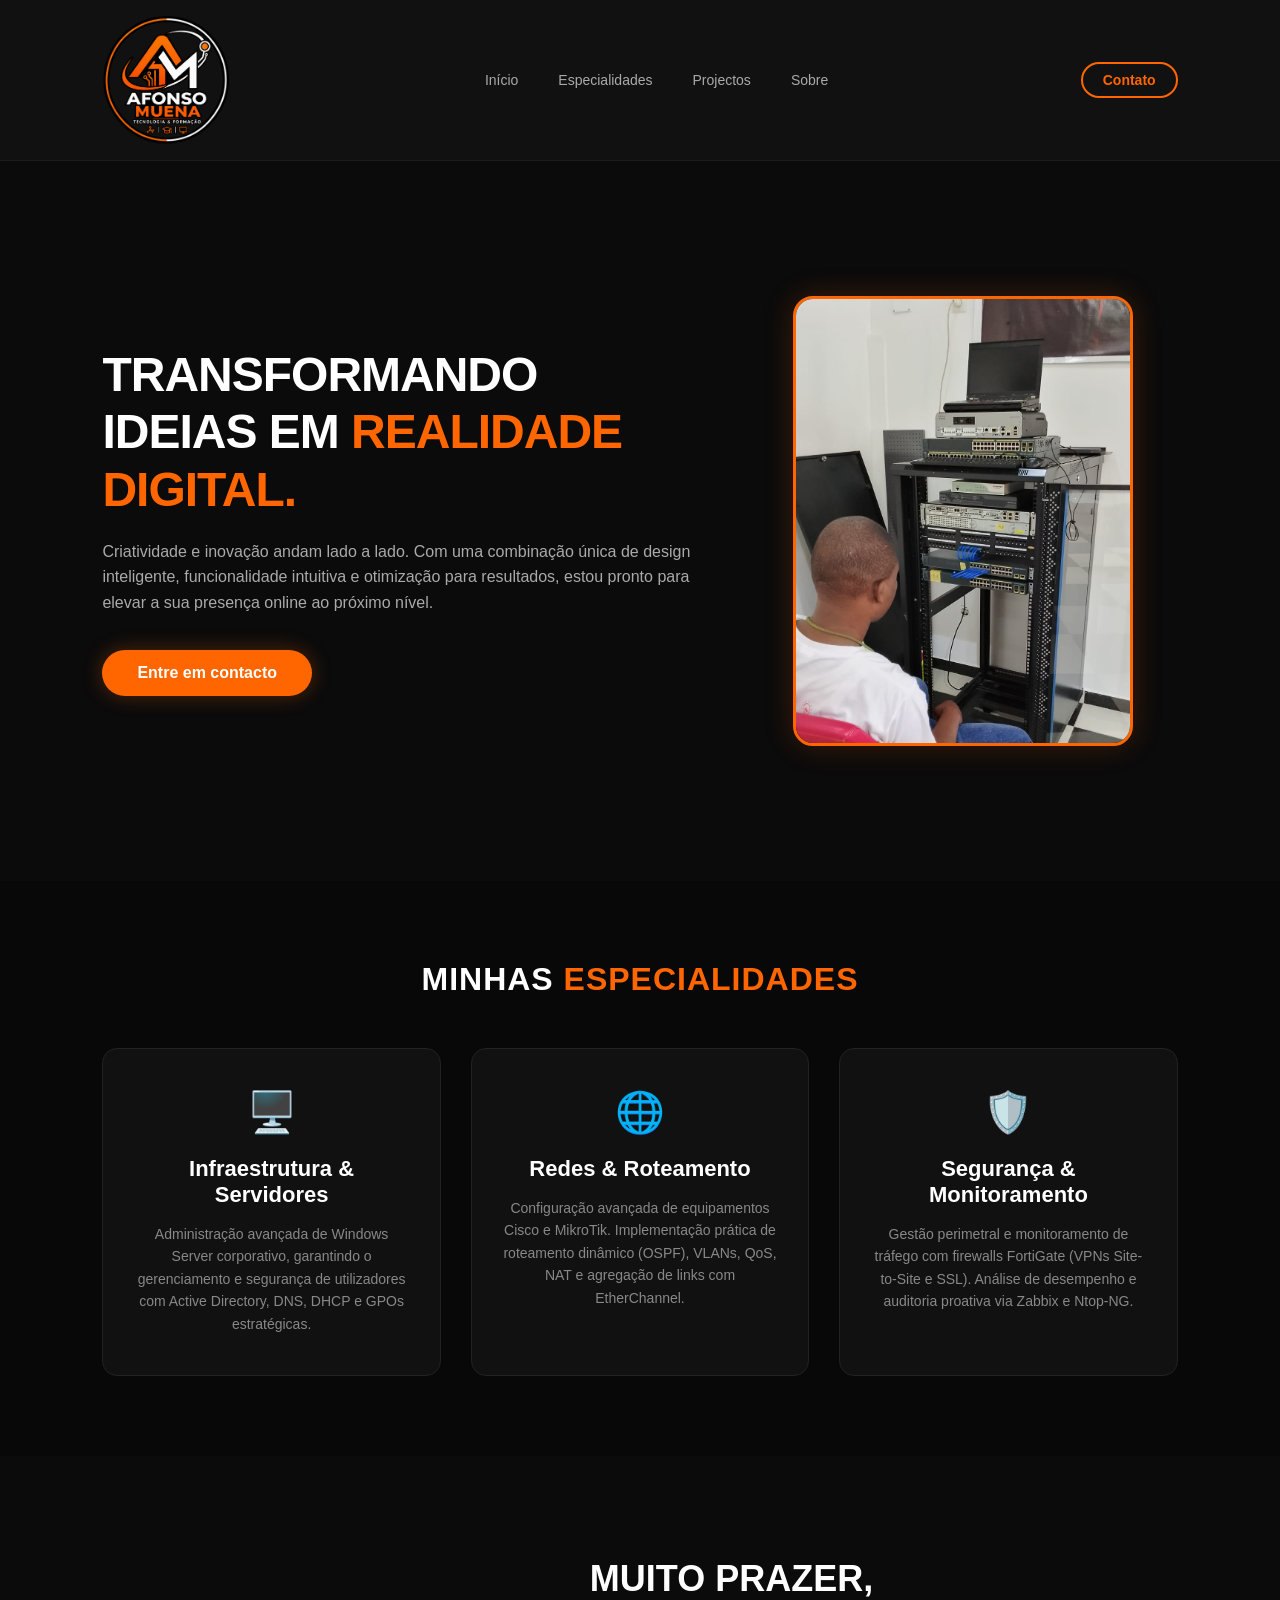
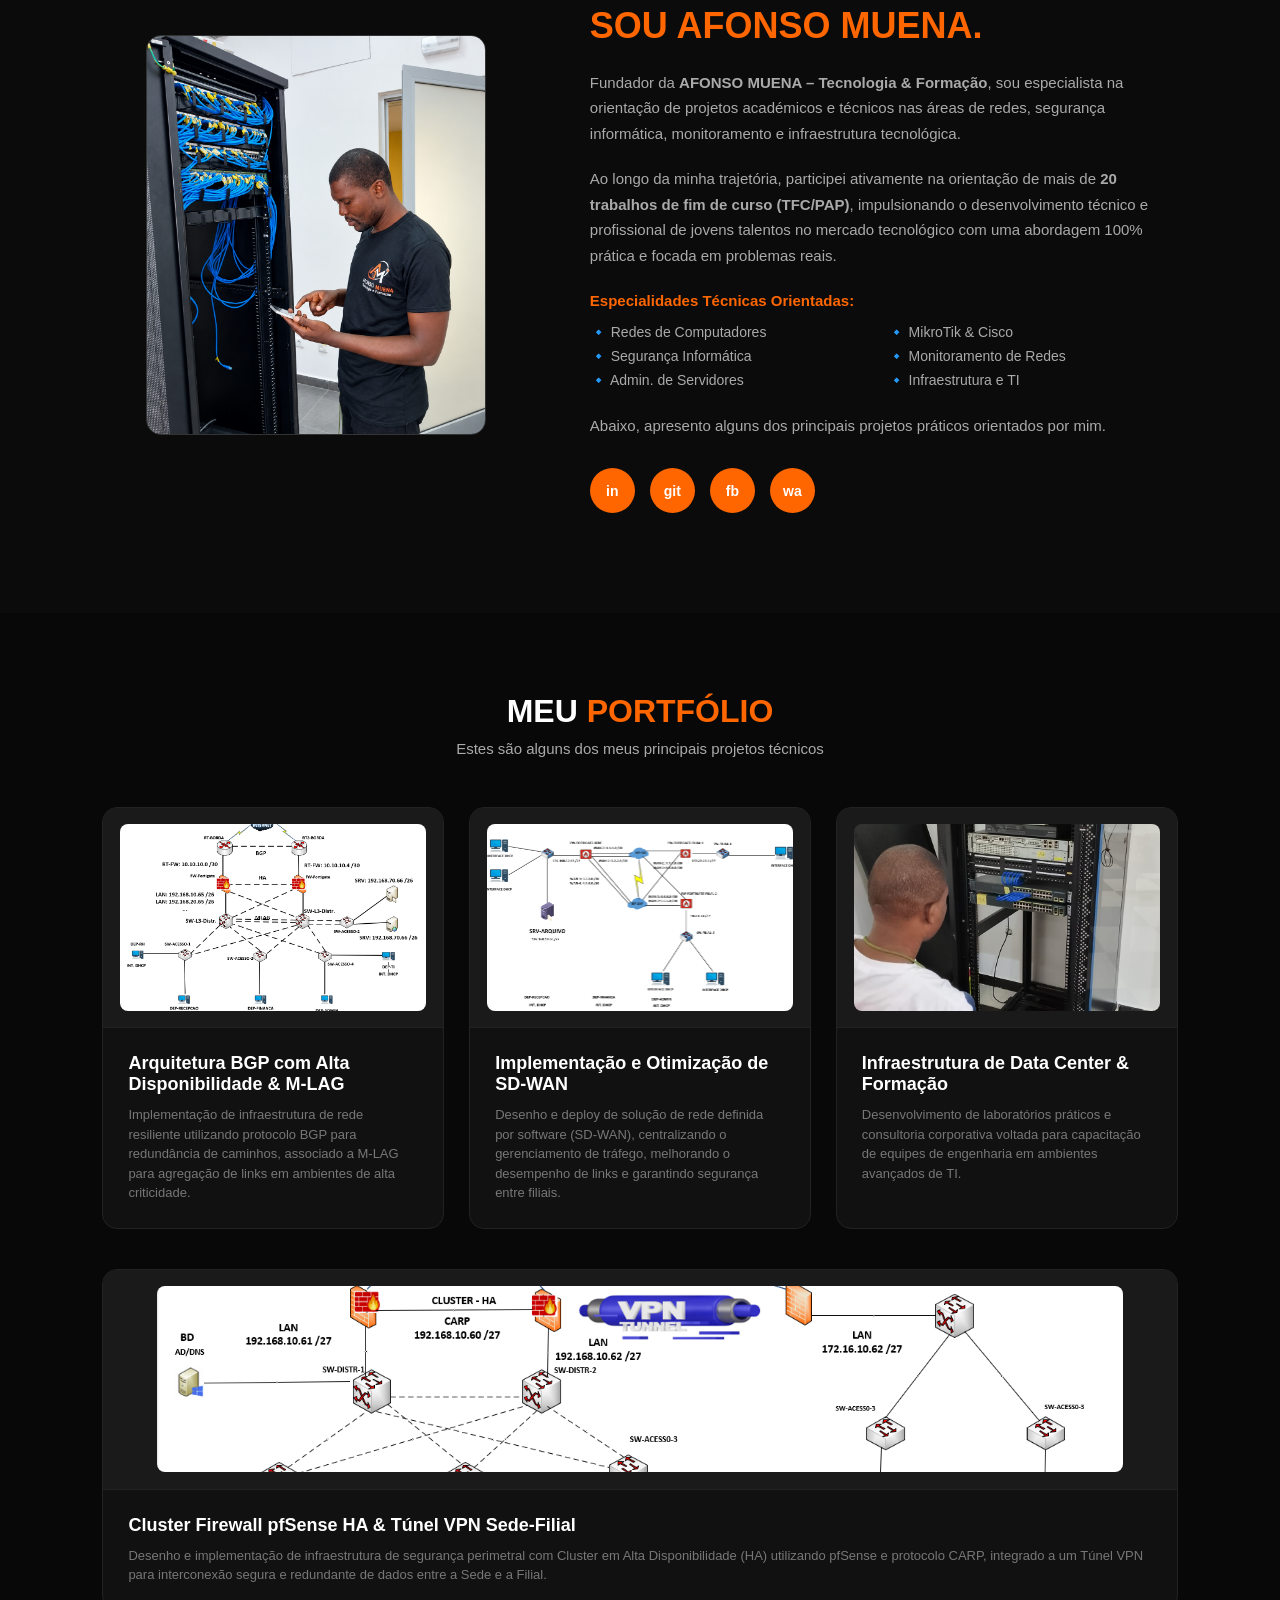
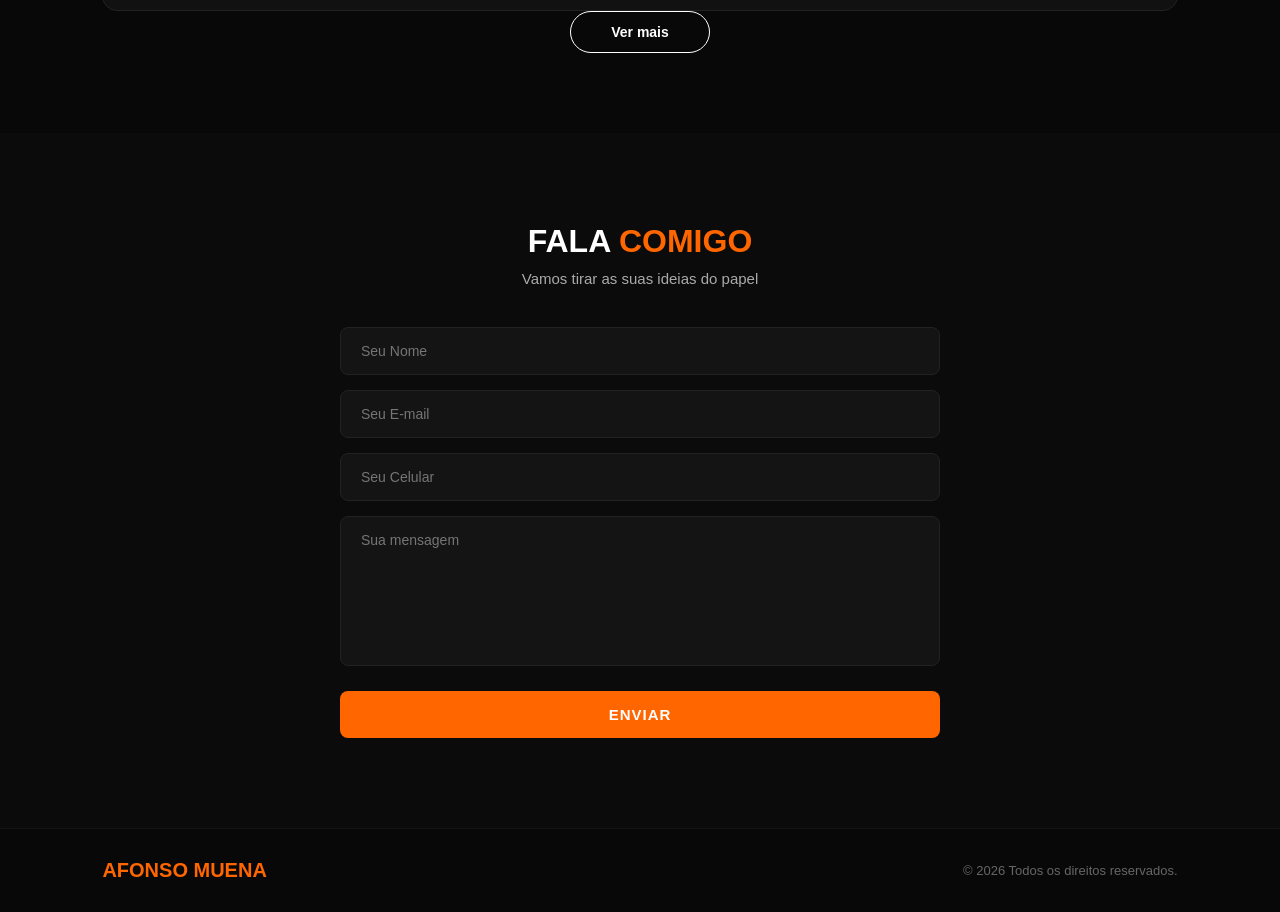
<file: index.html>
<!DOCTYPE html>
<html lang="pt-br">
<head>
    <meta charset="UTF-8">
    <meta name="viewport" content="width=device-width, initial-scale=1.0">
    <title>AFONSO MUENA - Tecnologia & Formação</title>
    <link rel="stylesheet" href="style.css">
</head>
<body id="inicio">
    
        <!-- CABEÇALHO CORRIGIDO COM ÂNCORAS -->
    <header>
        <div class="interface"> 
            <div class="logo">
                <a href="#inicio">
                    <img src="images/imagem.png" alt="Logo da Afonso MUENA - Tecnologia">
                </a>
            </div>
        </div>

        <!-- Os links agora apontam exatamente para os IDs das seções de baixo -->
        <nav class="Menu-Desktop">
            <ul>
                <li><a href="#inicio">Início</a></li>
                <li><a href="#especialidades">Especialidades</a></li>
                <li><a href="#portfolio">Projectos</a></li>
                <li><a href="#sobre">Sobre</a></li>
            </ul>
        </nav>

        <div class="btn-contato"> 
            <a href="#contato">
                <button type="button">Contato</button>
            </a>
        </div>
    </header>

    <main>
        <!-- SEÇÃO PRINCIPAL (HERO) -->
        <section class="hero-section">
            <div class="hero-text">
                <h1>TRANSFORMANDO IDEIAS EM <span>REALIDADE DIGITAL.</span></h1>
                <p>Criatividade e inovação andam lado a lado. Com uma combinação única de design inteligente, funcionalidade intuitiva e otimização para resultados, estou pronto para elevar a sua presença online ao próximo nível.</p>
                <!-- Botão configurado para rolar direto até o formulário -->
                <a href="#contato">
                    <button class="btn-hero" type="button">Entre em contacto</button>
                </a>
            </div>

            <div class="hero-image">
                <div class="profile-bg">
                    <img src="images/perfil.png" alt="Afonso Muena trabalhando com infraestrutura de TI">
                </div>
            </div>
        </section>

                <!-- SEÇÃO MINHAS ESPECIALIDADES TOTALMENTE ALINHADA COM O SEU CV -->
        <section class="especialidades-section" id="especialidades">
            <h2>MINHAS <span>ESPECIALIDADES</span></h2>
            
            <div class="cards-container">
                <!-- Card 1: Infraestrutura e Servidores -->
                <div class="card">
                    <div class="icon">🖥️</div>
                    <h3>Infraestrutura & Servidores</h3>
                    <p>Administração avançada de Windows Server corporativo, garantindo o gerenciamento e segurança de utilizadores com Active Directory, DNS, DHCP e GPOs estratégicas.</p>
                </div>

                <!-- Card 2: Engenharia de Redes & Roteamento -->
                <div class="card">
                    <div class="icon">🌐</div>
                    <h3>Redes & Roteamento</h3>
                    <p>Configuração avançada de equipamentos Cisco e MikroTik. Implementação prática de roteamento dinâmico (OSPF), VLANs, QoS, NAT e agregação de links com EtherChannel.</p>
                </div>

                <!-- Card 3: Segurança Digital & Monitoramento -->
                <div class="card">
                    <div class="icon">🛡️</div>
                    <h3>Segurança & Monitoramento</h3>
                    <p>Gestão perimetral e monitoramento de tráfego com firewalls FortiGate (VPNs Site-to-Site e SSL). Análise de desempenho e auditoria proativa via Zabbix e Ntop-NG.</p>
                </div>
            </div>
        </section>

                <!-- SEÇÃO SOBRE (SOBRE O CEO) -->
                <!-- SEÇÃO SOBRE COM LINKS CONFIGURADOS -->
        <section class="sobre-section" id="sobre">
            <div class="sobre-image">
                <div class="sobre-img-container">
                    <img src="images/perfil2.png" alt="Afonso Muena - Engenheiro Informático e de Redes">
                </div>
            </div>

            <div class="sobre-text">
                <h2>MUITO PRAZER,<br><span>SOU AFONSO MUENA.</span></h2>
               <p>Fundador da <strong>AFONSO MUENA – Tecnologia & Formação</strong>, sou especialista na orientação de projetos académicos e técnicos nas áreas de redes, segurança informática, monitoramento e infraestrutura tecnológica.</p>
                <p>Ao longo da minha trajetória, participei ativamente na orientação de mais de <strong>20 trabalhos de fim de curso (TFC/PAP)</strong>, impulsionando o desenvolvimento técnico e profissional de jovens talentos no mercado tecnológico com uma abordagem 100% prática e focada em problemas reais.</p>
                
                <p style="margin-bottom: 10px; color: #ff6600; font-weight: 600;">Especialidades Técnicas Orientadas:</p>
                <ul style="list-style: none; display: grid; grid-template-columns: 1fr 1fr; gap: 8px; color: #aaaaaa; font-size: 14px; margin-bottom: 25px;">
                    <li>🔹 Redes de Computadores</li>
                    <li>🔹 MikroTik & Cisco</li>
                    <li>🔹 Segurança Informática</li>
                    <li>🔹 Monitoramento de Redes</li>
                    <li>🔹 Admin. de Servidores</li>
                    <li>🔹 Infraestrutura e TI</li>
                </ul>

                <p>Abaixo, apresento alguns dos principais projetos práticos orientados por mim.</p>

               <div class="social-icons">
                    <!-- Links das suas redes sociais -->
                    <a href="https://linkedin.com" target="_blank" title="LinkedIn">in</a>
                    <a href="https://github.com" target="_blank" title="GitHub">git</a>
                    <!-- Nova bolinha do Facebook adicionada e configurada -->
                    <a href="https://facebook.com" target="_blank" title="Facebook">fb</a>
                    <!-- Link do WhatsApp oficial sem erros com o seu número de Angola -->
                    <a href="https://wa.me/244937563681" target="_blank" title="WhatsApp">wa</a>
                </div>

            </div>
        </section>



                <section class="portfolio-section" id="portfolio">
            <h2>MEU <span>PORTFÓLIO</span></h2>
            <p class="portfolio-subtitle">Estes são alguns dos meus principais projetos técnicos</p>
            
            <div class="portfolio-grid">
                <!-- Projeto 1: BGP & HA -->
                <div class="portfolio-item">
                    <div class="portfolio-thumb">
                        <img src="images/proj1.png" alt="Topologia BGP, Alta Disponibilidade e M-LAG">
                    </div>
                    <div class="portfolio-content">
                        <h3>Arquitetura BGP com Alta Disponibilidade & M-LAG</h3>
                        <p>Implementação de infraestrutura de rede resiliente utilizando protocolo BGP para redundância de caminhos, associado a M-LAG para agregação de links em ambientes de alta criticidade.</p>
                    </div>
                </div>

                <!-- Projeto 2: SD-WAN -->
                <div class="portfolio-item">
                    <div class="portfolio-thumb">
                        <img src="images/proj2.png" alt="Topologia de Rede SD-WAN">
                    </div>
                    <div class="portfolio-content">
                        <h3>Implementação e Otimização de SD-WAN</h3>
                        <p>Desenho e deploy de solução de rede definida por software (SD-WAN), centralizando o gerenciamento de tráfego, melhorando o desempenho de links e garantindo segurança entre filiais.</p>
                    </div>
                </div>

                <!-- Projeto 3: Formação/TI (Mantido como um terceiro pilar para o layout) -->
                <div class="portfolio-item">
                    <div class="portfolio-thumb">
                        <img src="images/perfil.png" alt="Infraestrutura e Formação Tecnológica">
                    </div>
                    <div class="portfolio-content">
                        <h3>Infraestrutura de Data Center & Formação</h3>
                        <p>Desenvolvimento de laboratórios práticos e consultoria corporativa voltada para capacitação de equipes de engenharia em ambientes avançados de TI.</p>
                    </div>
                </div>
            </div>
            <!-- Projeto 3: Cluster pfSense HA & VPN Sede-Filial -->
                <div class="portfolio-item">
                    <div class="portfolio-thumb">
                        <img src="images/proj3.png" alt="Topologia Cluster HA pfSense e Túnel VPN Sede-Filial">
                    </div>
                    <div class="portfolio-content">
                        <h3>Cluster Firewall pfSense HA & Túnel VPN Sede-Filial</h3>
                        <p>Desenho e implementação de infraestrutura de segurança perimetral com Cluster em Alta Disponibilidade (HA) utilizando pfSense e protocolo CARP, integrado a um Túnel VPN para interconexão segura e redundante de dados entre a Sede e a Filial.</p>
                    </div>
                </div>


            <button class="btn-ver-mais" type="button">Ver mais</button>
        </section>

                <!-- SEÇÃO FALA COMIGO COM REDIRECIONAMENTO COMPLETO -->
                      <!-- FORMULÁRIO CONFIGURADO PARA ATIVAÇÃO PURA -->
        <section class="contato-section" id="contato">
            <h2>FALA <span>COMIGO</span></h2>
            <p>Vamos tirar as suas ideias do papel</p>
            
            <form class="form-container" action="https://formsubmit.co" method="POST">
                <input type="text" name="nome" placeholder="Seu Nome" required>
                <input type="email" name="email" placeholder="Seu E-mail" required>
                <input type="tel" name="celular" placeholder="Seu Celular">
                <textarea name="mensagem" placeholder="Sua mensagem" required></textarea>
                <button class="btn-enviar" type="submit">Enviar</button>
            </form>
        </section>

    </main>

    <footer>
        <div class="footer-logo">AFONSO MUENA</div>
        <p>&copy; 2026 Todos os direitos reservados.</p>
    </footer>

</body>
</html>
</file>
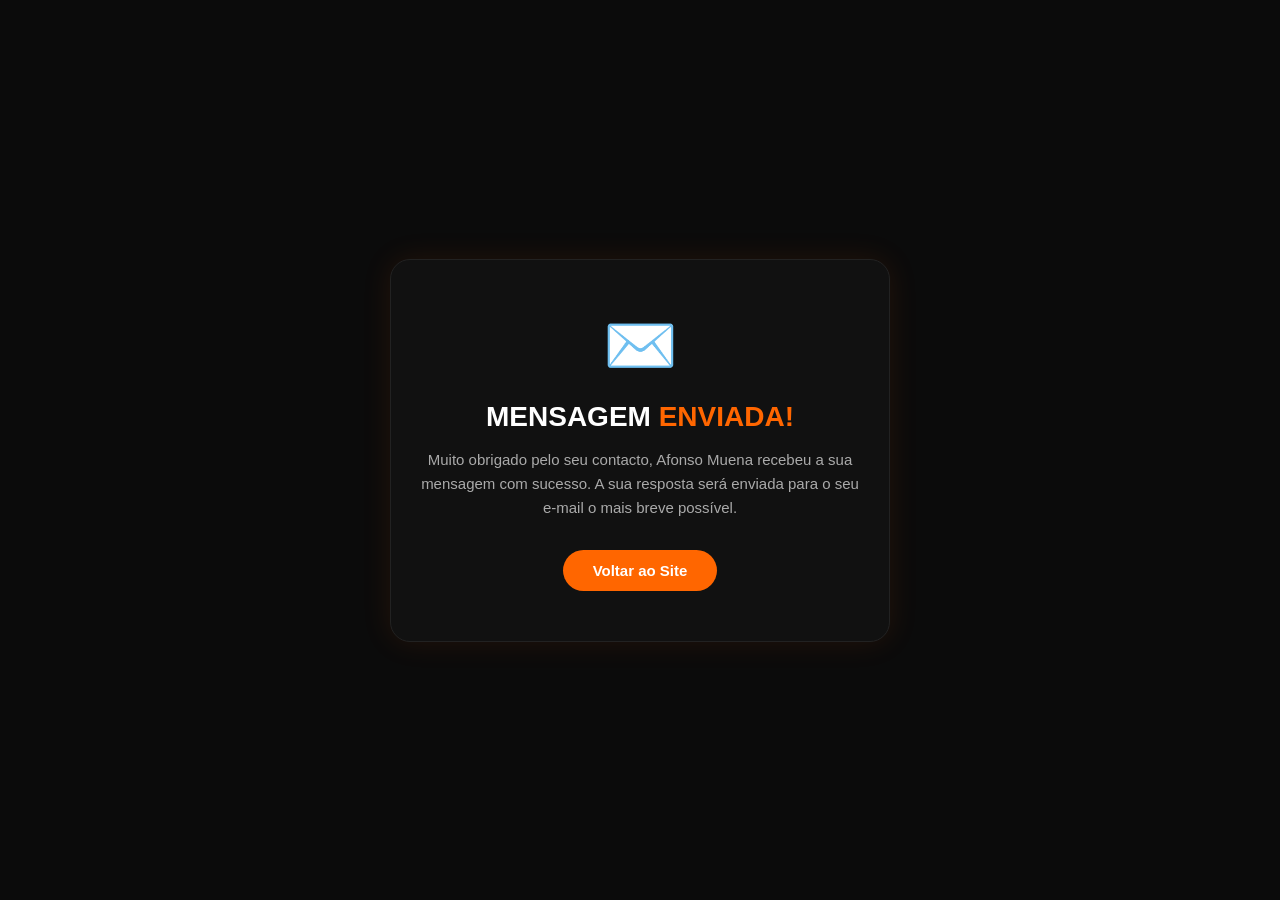
<file: obrigado.html>
<!DOCTYPE html>
<html lang="pt-br">
<head>
    <meta charset="UTF-8">
    <meta name="viewport" content="width=device-width, initial-scale=1.0">
    <title>Mensagem Enviada - Afonso Muena</title>
    <style>
        * {
            margin: 0;
            padding: 0;
            box-sizing: border-box;
            font-family: 'Segoe UI', Tahoma, Geneva, Verdana, sans-serif;
        }
        body {
            background-color: #0b0b0b;
            color: #ffffff;
            display: flex;
            align-items: center;
            justify-content: center;
            min-height: 100vh;
            text-align: center;
            padding: 20px;
        }
        .success-container {
            background-color: #111111;
            border: 1px solid #222222;
            padding: 50px 30px;
            border-radius: 20px;
            max-width: 500px;
            box-shadow: 0 0 30px rgba(255, 102, 0, 0.1);
        }
        .icon {
            font-size: 60px;
            color: #ff6600;
            margin-bottom: 20px;
        }
        h1 {
            font-size: 28px;
            margin-bottom: 15px;
            font-weight: 800;
        }
        h1 span {
            color: #ff6600;
        }
        p {
            color: #aaaaaa;
            font-size: 15px;
            line-height: 1.6;
            margin-bottom: 30px;
        }
        .btn-voltar {
            background-color: #ff6600;
            color: #ffffff;
            border: none;
            padding: 12px 30px;
            font-size: 15px;
            font-weight: 700;
            border-radius: 30px;
            cursor: pointer;
            text-decoration: none;
            display: inline-block;
            transition: background 0.3s ease;
        }
        .btn-voltar:hover {
            background-color: #e65c00;
        }
    </style>
</head>
<body>

    <div class="success-container">
        <div class="icon">✉️</div>
        <h1>MENSAGEM <span>ENVIADA!</span></h1>
        <p>Muito obrigado pelo seu contacto, Afonso Muena recebeu a sua mensagem com sucesso. A sua resposta será enviada para o seu e-mail o mais breve possível.</p>
        <a href="https://github.io" class="btn-voltar">Voltar ao Site</a>
    </div>

</body>
</html>
</file>
<file: style.css>
/* ==========================================================================
   CONFIGURAÇÕES GERAIS, CABEÇALHO E HERO
   ========================================================================== */
* {
    margin: 0;
    padding: 0;
    box-sizing: border-box;
    font-family: 'Segoe UI', Tahoma, Geneva, Verdana, sans-serif;
    scroll-behavior: smooth;
}

body {
    background-color: #0b0b0b;
    color: #ffffff;
    overflow-x: hidden;
}

header {
    display: flex;
    align-items: center;
    justify-content: space-between;
    padding: 15px 8%;
    background-color: #111111;
    border-bottom: 1px solid #1c1c1c;
    position: sticky;
    top: 0;
    z-index: 1000;
}

.logo img {
    max-width: 130px; 
    height: auto;
    display: block;
}

.Menu-Desktop ul {
    display: flex;
    list-style: none;
}

.Menu-Desktop ul li {
    margin: 0 20px;
}

.Menu-Desktop ul li a {
    color: #aaaaaa;
    text-decoration: none;
    font-size: 14px;
    font-weight: 500;
    transition: color 0.3s ease;
}

.Menu-Desktop ul li a:hover {
    color: #ff6600;
}

.btn-contato button {
    background-color: transparent;
    color: #ff6600;
    border: 2px solid #ff6600;
    padding: 8px 20px;
    font-size: 14px;
    font-weight: 600;
    border-radius: 30px;
    cursor: pointer;
    transition: all 0.3s ease;
}

.btn-contato button:hover {
    background-color: #ff6600;
    color: #ffffff;
    box-shadow: 0 0 15px rgba(255, 102, 0, 0.4);
}

.hero-section {
    display: flex;
    align-items: center;
    justify-content: space-between;
    padding: 80px 8%;
    min-height: 80vh;
    gap: 40px;
}

.hero-text {
    max-width: 55%;
}

.hero-text h1 {
    font-size: 48px;
    font-weight: 800;
    line-height: 1.2;
    margin-bottom: 20px;
    letter-spacing: -1px;
}

.hero-text h1 span {
    color: #ff6600;
}

.hero-text p {
    color: #aaaaaa;
    font-size: 16px;
    line-height: 1.6;
    margin-bottom: 35px;
}

.btn-hero {
    background-color: #ff6600;
    color: #ffffff;
    border: none;
    padding: 14px 35px;
    font-size: 16px;
    font-weight: 700;
    border-radius: 30px;
    cursor: pointer;
    box-shadow: 0 0 20px rgba(255, 102, 0, 0.3);
    transition: background 0.3s ease, transform 0.2s ease;
}

.btn-hero:hover {
    background-color: #e65c00;
    transform: translateY(-2px);
}

.hero-image {
    display: flex;
    justify-content: center;
    align-items: center;
    width: 40%;
}

.profile-bg {
    width: 340px;
    height: 450px;
    background-color: #111111;
    border: 3px solid #ff6600;
    border-radius: 20px;
    overflow: hidden;
    box-shadow: 0 0 30px rgba(255, 102, 0, 0.2);
}

.profile-bg img {
    width: 100%;
    height: 100%;
    object-fit: cover;
    object-position: center top;
}

/* ==========================================================================
   SEÇÕES ESPECIALIDADES, SOBRE, PORTFÓLIO E CONTACTO
   ========================================================================== */
.especialidades-section {
    padding: 80px 8%;
    text-align: center;
    background-color: #080808;
}

.especialidades-section h2 {
    font-size: 32px;
    font-weight: 700;
    margin-bottom: 50px;
    letter-spacing: 1px;
}

.especialidades-section h2 span {
    color: #ff6600;
}

.cards-container {
    display: flex;
    justify-content: space-between;
    gap: 30px;
    flex-wrap: wrap;
}

.card {
    background-color: #111111;
    border: 1px solid #222222;
    border-radius: 15px;
    padding: 40px 30px;
    flex: 1;
    min-width: 250px;
    transition: all 0.3s ease;
    text-align: center;
}

.card:hover {
    border-color: #ff6600;
    transform: translateY(-5px);
    box-shadow: 0 10px 20px rgba(255, 102, 0, 0.05);
}

.card .icon {
    font-size: 40px;
    color: #ff6600;
    margin-bottom: 20px;
}

.card h3 {
    font-size: 22px;
    margin-bottom: 15px;
    font-weight: 600;
}

.card p {
    color: #888888;
    font-size: 14px;
    line-height: 1.6;
}

.sobre-section {
    display: flex;
    align-items: center;
    justify-content: space-between;
    padding: 100px 8%;
    background-color: #0b0b0b;
    gap: 60px;
}

.sobre-image {
    width: 40%;
    display: flex;
    justify-content: center;
}

.sobre-img-container {
    width: 340px;
    height: 400px;
    background-color: #1e1e1e;
    border-radius: 15px;
    overflow: hidden;
    border: 1px solid #333;
}

.sobre-img-container img {
    width: 100%;
    height: 100%;
    object-fit: cover;
}

.sobre-text {
    width: 55%;
}

.sobre-text h2 {
    font-size: 36px;
    font-weight: 800;
    line-height: 1.3;
    margin-bottom: 20px;
}

.sobre-text h2 span {
    color: #ff6600;
}

.sobre-text p {
    color: #aaaaaa;
    font-size: 15px;
    line-height: 1.7;
    margin-bottom: 20px;
}

.social-icons {
    display: flex;
    gap: 15px;
    margin-top: 30px;
}

.social-icons a {
    display: flex;
    align-items: center;
    justify-content: center;
    width: 45px;
    height: 45px;
    background-color: #ff6600;
    color: #ffffff;
    border-radius: 50%;
    text-decoration: none;
    font-weight: bold;
    font-size: 14px;
    transition: all 0.3s ease;
}

.social-icons a:hover {
    background-color: #ffffff;
    color: #ff6600;
    transform: scale(1.1);
}

.portfolio-section {
    padding: 80px 8%;
    text-align: center;
    background-color: #080808;
}

.portfolio-section h2 {
    font-size: 32px;
    font-weight: 700;
    margin-bottom: 10px;
}

.portfolio-section h2 span {
    color: #ff6600;
}

.portfolio-subtitle {
    color: #aaaaaa;
    font-size: 15px;
    margin-bottom: 50px;
}

.portfolio-grid {
    display: flex;
    justify-content: space-between;
    gap: 25px;
    flex-wrap: wrap;
    margin-bottom: 40px;
}

.portfolio-item {
    background-color: #111111;
    border: 1px solid #222222;
    border-radius: 15px;
    overflow: hidden;
    flex: 1;
    min-width: 280px;
    transition: all 0.3s ease;
}

.portfolio-item:hover {
    transform: translateY(-5px);
    border-color: #ff6600;
}

.portfolio-thumb {
    width: 100%;
    height: 220px;
    background-color: #1a1a1a;
    border-bottom: 1px solid #222;
    overflow: hidden;
    display: flex;
    align-items: center;
    justify-content: center;
}

.portfolio-thumb img {
    width: 90%;
    height: 85%;
    object-fit: cover;
    border-radius: 8px;
}

.portfolio-content {
    padding: 25px;
    text-align: left;
}

.portfolio-content h3 {
    font-size: 18px;
    margin-bottom: 10px;
}

.portfolio-content p {
    color: #777777;
    font-size: 13px;
    line-height: 1.5;
}

.btn-ver-mais {
    background-color: transparent;
    color: #ffffff;
    border: 1px solid #ffffff;
    padding: 12px 40px;
    font-size: 14px;
    font-weight: 600;
    border-radius: 30px;
    cursor: pointer;
    transition: all 0.3s ease;
}

.btn-ver-mais:hover {
    background-color: #ffffff;
    color: #000000;
}

.contato-section {
    padding: 90px 8%;
    background-color: #0b0b0b;
    text-align: center;
}

.contato-section h2 {
    font-size: 32px;
    font-weight: 700;
    margin-bottom: 10px;
}

.contato-section h2 span {
    color: #ff6600;
}

.contato-section p {
    color: #aaaaaa;
    font-size: 15px;
    margin-bottom: 40px;
}

.form-container {
    max-width: 600px;
    margin: 0 auto;
    display: flex;
    flex-direction: column;
    gap: 15px;
}

.form-container input, .form-container textarea {
    width: 100%;
    padding: 15px 20px;
    background-color: #141414;
    border: 1px solid #222222;
    border-radius: 8px;
    color: #ffffff;
    font-size: 14px;
    outline: none;
    transition: border-color 0.3s ease;
}

.form-container input:focus, .form-container textarea:focus {
    border-color: #ff6600;
}

.form-container textarea {
    height: 150px;
    resize: none;
}

.btn-enviar {
    background-color: #ff6600;
    color: #ffffff;
    border: none;
    padding: 15px;
    font-size: 15px;
    font-weight: 700;
    border-radius: 8px;
    cursor: pointer;
    text-transform: uppercase;
    letter-spacing: 1px;
    transition: background 0.3s ease;
    margin-top: 10px;
}

.btn-enviar:hover {
    background-color: #e65c00;
}

footer {
    background-color: #080808;
    padding: 30px 8%;
    display: flex;
    justify-content: space-between;
    align-items: center;
    border-top: 1px solid #141414;
    flex-wrap: wrap;
    gap: 20px;
}

footer .footer-logo {
    font-size: 20px;
    font-weight: 800;
    color: #ff6600;
}

footer p {
    color: #666666;
    font-size: 13px;
}

/* ==========================================================================
   RESPONSIVIDADE COMPLETA PARA TELEMÓVEL
   ========================================================================== */
@media (max-width: 768px) {
    header {
        flex-direction: column;
        padding: 15px 5%;
        gap: 15px;
        text-align: center;
    }

    .Menu-Desktop ul {
        flex-wrap: wrap;
        justify-content: center;
        gap: 10px;
    }

    .Menu-Desktop ul li {
        margin: 0 10px;
    }

    .hero-section {
        flex-direction: column-reverse; /* Foto vai para cima, texto para baixo */
        padding: 40px 5%;
        text-align: center;
        gap: 30px;
    }

    .hero-text {
        max-width: 100%;
    }

    .hero-text h1 {
        font-size: 32px;
    }

    .hero-image {
        width: 100%;
    }

    .profile-bg {
        width: 260px;
        height: 350px;
    }

    .especialidades-section {
        padding: 50px 5%;
    }

    .cards-container {
        flex-direction: column;
        gap: 20px;
    }

    .sobre-section {
        flex-direction: column;
        padding: 50px 5%;
        text-align: center;
        gap: 30px;
    }

    .sobre-image, .sobre-text {
        width: 100%;
    }

    .sobre-img-container {
        width: 260px;
        height: 320px;
    }

    .social-icons {
        justify-content: center;
    }

    .portfolio-section {
        padding: 50px 5%;
    }

    .portfolio-grid {
       .social-icons a[title="Facebook"]:hover {
    background-color: #1877f2 !important;
    color: #ffffff !important;
}
</file>
